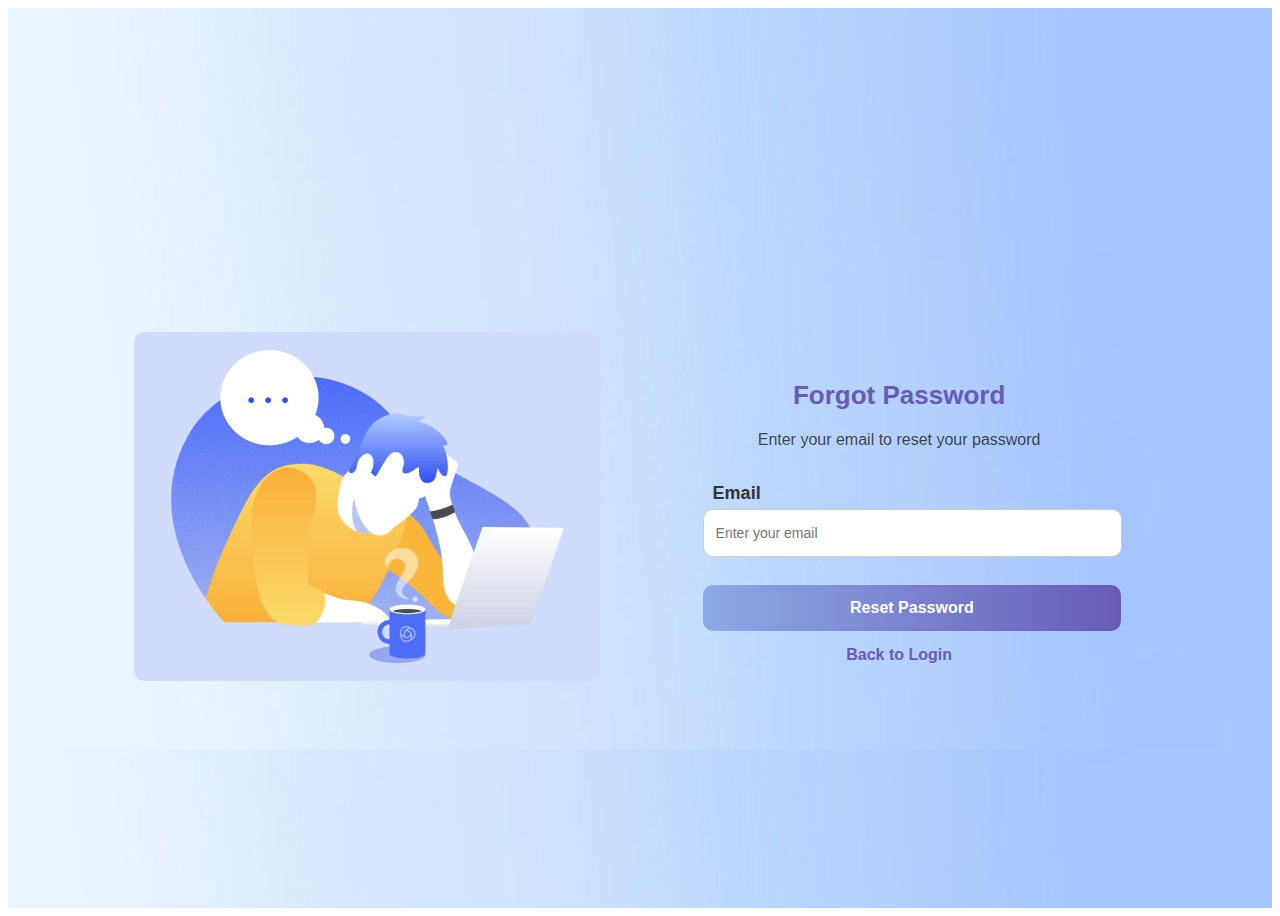
<file: forgotpassword.html>
<!DOCTYPE html>
<html lang="en">
<head>
    <meta charset="UTF-8">
    <title>Login Page</title>
    <link rel="stylesheet" href="forgotpassword.css">
</head>
<body>
    <div class="forgot-password-main">
    <div class="he-ol">
        <div class="ju-lol">
            <div class="con-le">
                <div class="img_sr">
                    <img  class="Img-rt" src="images/image.png" />
                </div>
                <div class="login-box" id="forgot-password-view">
                    <h3>Forgot Password</h3>
                    <p>Enter your email to reset your password</p>
                <br>
                <form class="login_sed" id="send-login">
                    <div class="input-container">
                        <label for="reset-email">Email</label>
                        <input type="email" id="reset-email" name="reset-email" placeholder="Enter your email" required>
                        <i class='bx bx-envelope'></i>
                    </div>
                    
                    <button id="reset-password-button">Reset Password</button>
                </form>
                <div class="links">
                    <a href="login.html" id="back-to-login-fp">Back to Login</a>
                </div>
            </div>
            
            </div>
        </div>
    </div>
</div> 
    <script>
        document.getElementById('send-login').addEventListener('submit', function(event) {
            event.preventDefault(); 
            
            const emailInput = document.getElementById('reset-email').value;
            
            const storedEmail = localStorage.getItem('email');
            
            if (emailInput === storedEmail) {
    
                window.location.href = 'Resetpassword.html'; 
            } else {
                alert('Email Not There In Database');
            }
        });
    </script>
</body>
</html>
</file>
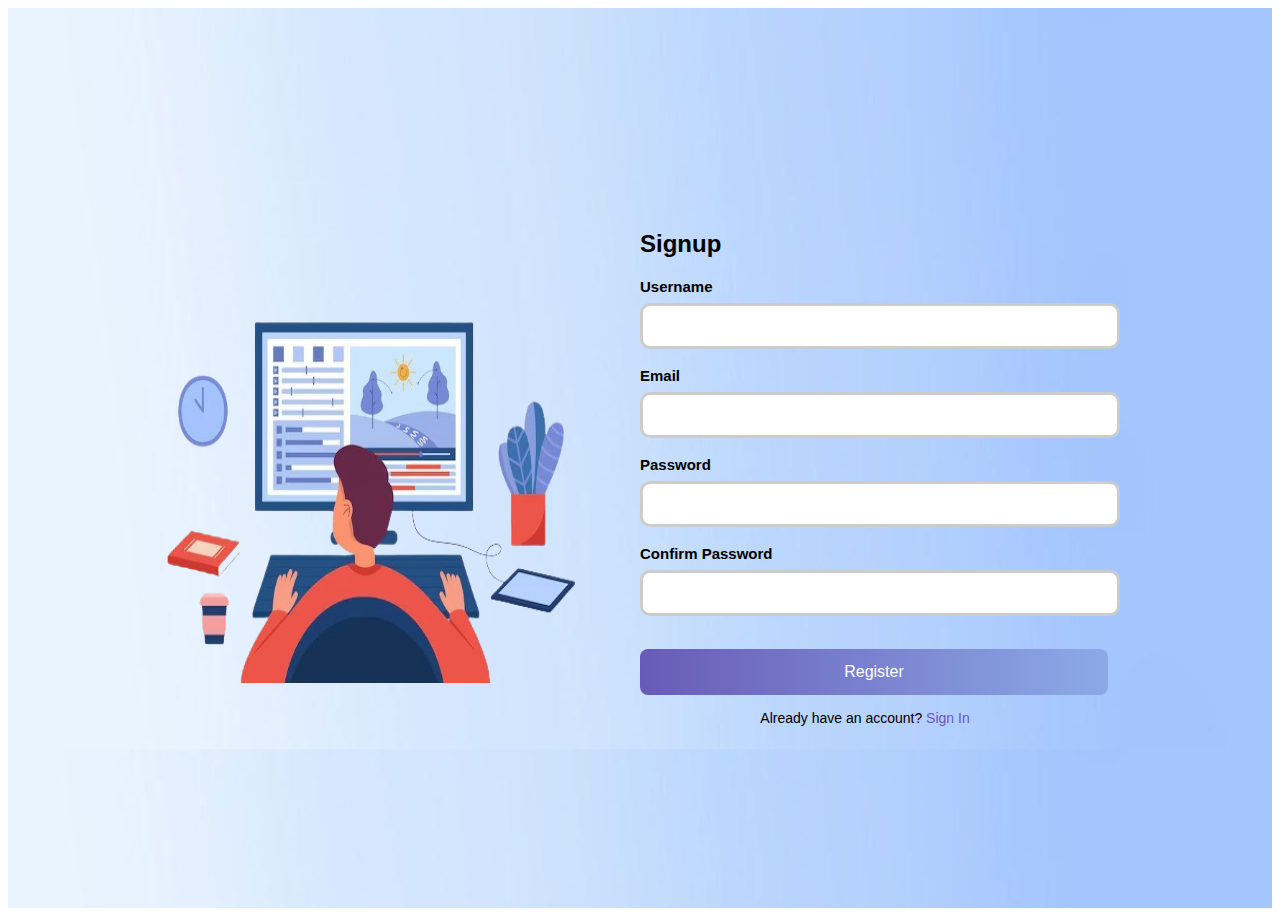
<file: signup.html>
<!DOCTYPE html>
<html lang="en">
<head>
    <meta charset="UTF-8">
    <meta name="viewport" content="width=device-width, initial-scale=1.0">
    <title>Signup Page</title>
    <link rel="stylesheet" href="signup.css">
</head>
<body>
<div class="container-sign">
    <div class="container">
        <!-- Signup Illustration Section -->
        <div class="image-section">
            <img class="image-signup"src="images/an-signup-preview.png" alt="Signup Illustration">
        </div>
        
        <!-- Form Section -->
        <div class="form-section">
            <h2>Signup</h2>
            <form id="signup-form" method="get">
                <div class="form-group">
                    <label>Username</label>
                    <input type="text" name="name" required />
                </div>
                <div class="form-group">
                    <label>Email</label>
                    <input type="email" name="email" required />
                </div>
                <div class="form-group">
                    <label>Password</label>
                    <input type="password" id="password" name="password" required />
                </div>
                <div class="form-group">
                    <label>Confirm Password</label>
                    <input type="password" id="confirm-password" required />
                </div>
                <button type="submit" class="btn-sign">Register</button>
            </form>
            <div class="signin-link">Already have an account? <a href="login.html">Sign In</a></div>
        </div>
    </div>

</div> 

    <script>
        document.getElementById('signup-form').addEventListener('submit', function(event) {
            event.preventDefault(); // Prevent form submission

            const username = document.querySelector('input[name="name"]').value;
            const email = document.querySelector('input[name="email"]').value;
            const password = document.getElementById('password').value;
            const confirmPassword = document.getElementById('confirm-password').value;

            // Username Validation Rules
            const usernameRegex = /^(?![.\s])([A-Za-z]+[.]?(\s[A-Za-z]+){0,4})?$/;
            const periodCount = (username.match(/[.]/g) || []).length;
            const spaceCount = (username.match(/ /g) || []).length;

            if (!usernameRegex.test(username) || periodCount > 2 || spaceCount > 4 || username.includes(" .") || username.includes(". ")) {
                alert("Invalid username.\nRules:\n- Cannot start or end with a space or period.\n- No consecutive spaces allowed.\n- Max 4 spaces allowed.\n- Max 2 periods allowed.\n- Periods and spaces cannot be adjacent.");
                return;
            }

            // Email Validation
            const emailRegex = /^[a-zA-Z0-9._%+-]+@[a-zA-Z0-9.-]+\.[A-Za-z]{2,}$/;
            if (!emailRegex.test(email)) {
                alert("Invalid email format. The domain must contain at least 2 alphabetic characters after the dot (e.g., .com, .org).");
                return;
            }

            if(password.length < 6){
                alert("Password must be at least 6 characters.");
                return;
            }

            if (password !== confirmPassword) {
                alert("Passwords do not match.");
                return;
            }

            localStorage.setItem('email', email);
            localStorage.setItem('username', username);
            localStorage.setItem('password', password);
            localStorage.setItem('link', 'https://www.example.com');

            alert("Signup successful!");
            window.location.href="login.html";
        });
    </script>

</body>
</html>
</file>
<file: forgotpassword.css>
.forgot-password-main {
     font-family: 'Poppins', sans-serif;
  display: flex;
  justify-content: center;
  align-items: center;
  height: 100vh;
  width: 100%;
  background-size: 100% , 100%;
  background-image: url(images/Signupbackground.jpg);
}
div.he-ol{
    width: 100%;
    margin: auto;
}
div.ju-lol{
    width: 80%;
    margin: auto;
}
div.con-le{
    display: flex;
    align-items: center;
    justify-content: center;
    margin-top: 10%;
}
Img.Img-rt{
    width: 90%;
    border-radius: 10px;
}
/* Container for the Forgot Password Box */
.login-box {
    padding: 50px;
    border-radius: 12px;
    width: 60%;
    max-width: 400px;
    margin: auto;
    text-align: left;
}

/* Headings & Paragraphs */
.login-box h3 {
    color: #685bb7;
    text-align: center;
    font-size: 26px;
    font-weight: 700;
    margin-bottom: 20px;
}

.login-box p {
    text-align: center;
    color: rgba(0,0,0,0.7);
}

/* Input Container */
.input-container {
    margin-bottom: 18px;
    position: relative;
}

.input-container label {
    display: block;
    font-weight: 600;
    margin-bottom: 5px;
    color: #333;
    margin-left: 10px;
    font-size: 18px;
}

.input-container input {
    width: 100%;
    padding: 15px 12px;
    border: 1px solid #ccc;
    border-radius: 10px;
    font-size: 14px;
    transition: all 0.3s;
}

.input-container input:focus {
    border-color: #007bff;
    outline: none;
    box-shadow: 0px 0px 8px rgba(0, 123, 255, 0.3);
}

/* Icon inside Input */
.input-container i {
    position: absolute;
    right: 12px;
    top: 50%;
    transform: translateY(-50%);
    color: #007bff;
    cursor: pointer;
}

/* Button Styling */
button {
    width: 106.5%;
    padding: 14px;
    background: linear-gradient(to right, #8caae7, #685bb7);
    border: none;
    color: white;
    font-size: 16px;
    border-radius: 10px;
    cursor: pointer;
    margin-top: 10px;
    transition: background 0.3s;
    font-weight: 600;
    transition: all 0.3s ease-in-out;
}

button:hover {
    background: linear-gradient(to right, #685bb7, #8caae7);
    transform: scaleX(1.03);
}

/* Links Styling */
.links {
    text-align: center;
    margin-top: 15px;
}

.links a {
    color: #685bb7;
    text-decoration: none;
    font-weight: 600;
}

.links a:hover {
    text-decoration: underline;
}

/* Utility Class for Hiding Elements */
.hidden {
    display: none;
}
</file>
<file: signup.css>
.container-sign {
     font-family: 'Poppins', sans-serif;
  display: flex;
  justify-content: center;
  align-items: center;
  height: 100vh;
  width: 100%;
  background-size: 100% , 100%;
  background-image: url(images/Signupbackground.jpg);
}

.container {
    display: flex;
    background: transparent;
    border-radius: 12px;
    overflow: hidden;
    width: 1000px;
    margin-top: 20px;
    max-width: 90%;
    flex-wrap: nowrap;
    align-items: center;
}

/* Increased image section size */
.image-section {
    width: 50%;
    display: flex;
    align-items: center;
    justify-content: center;
    background: none;
}

img.image-signup {
    width: 100%;
    border-radius: 0;
    height: 400px;
    margin-top: 30px;
}

.form-section {
    width: 50%;
    padding: 50px;
    background: transparent;
    display: flex;
    flex-direction: column;
    justify-content: center;
}

h2.sing {
    color: #685BB7;
    margin-bottom: 25px;
    text-align: center;
    font-size: 24px;
    font-weight: 600;
    margin-left: -100px;
}

.form-group {
    margin-bottom: 18px;
}

.form-group label {
    font-weight: bold;
    display: block;
    margin-bottom: 8px;
    font-size: 15px;
}

input[type=text],
input[type=email], input[type=password] {
    width: 100%;
    padding: 12px;
    border: 3px solid #ccc !important;
    border-radius: 10px;
    font-size: 14px;
    transition: all 0.3s;
    outline: none;
}

input:is(:focus) {
    border: 3px solid #007bff !important;
    outline: none;
    box-shadow: 0px 0px 8px rgba(0, 123, 255, 0.3);
}
input[type='email']:hover , input[type='password']:hover{
    border: 3px solid #007bff !important;  
}

input:invalid {
    border-color: black;
}

.btn-sign {
    width: 104%;
    padding: 14px;
    background: linear-gradient(to left, #8CAAE7, #685BB7);
    border: none;
    color: white;
    font-size: 16px;
    border-radius: 8px;
    cursor: pointer;
    margin-top: 15px;
    transition: background 0.3s;
}

.btn-sign:hover {
    background: #685BB7;
}

.signin-link {
    text-align: center;
    margin-top: 15px;
    font-size: 14px;
}

.signin-link a {
    color: #685BB7;
    text-decoration: none;
    font-weight: 500;
}

.signin-link a:hover {
    text-decoration: underline;
}
.error-message-sign{
    color: red;
    font-size: 16px;
    margin-top: 10px;
}

/* Responsive Design */
@media (max-width: 768px) {
    .container {
        flex-direction: column;
        width: 100%;
    }

    .image-section {
        width: 100%;
        height: 300px; /* Adjusted for better scaling */
        overflow: hidden;
    }

    .image-section img {
        width: 100%;
        height: 100%;
        object-fit: cover;
    }

    .form-section {
        width: 100%;
        padding: 30px;
    }
}
</file>
